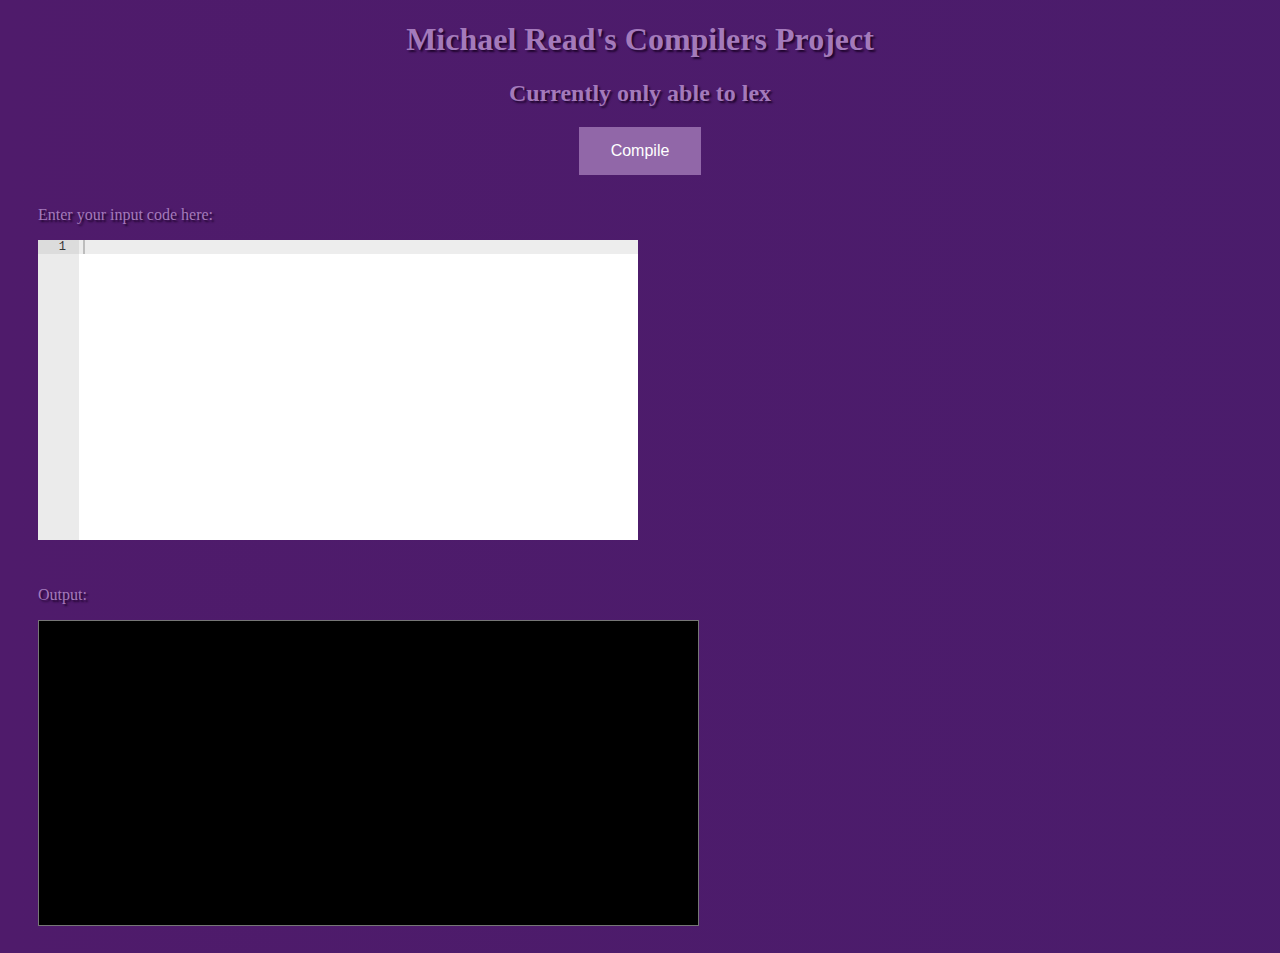
<file: Project1/index.html>
<!Doctype html>
<html>
<head>
	<title>Mike's Compiler</title>
	<meta charset="utf-8"/>
        <link rel="stylesheet" href="index.css">
</head>
<body>
  <script src="Project1.js" type="text/javascript"></script>
  <h1>Michael Read's Compilers Project</h1>
  <h2>Currently only able to lex</h2>
  <div class="buttonWrapper">
    <button onclick="beginCompile()">Compile</button>
  </div>
  <div class="inline">
    <p>Enter your input code here:</p>
    <div id="editor" style="height: 300px; width: 600px"></div>
  </div>
  <div class="inline">
    <p>Output:</p>
    <textarea readonly rows="20", cols="80" id="outputArea"></textarea>
  </div>
    
  <script>
    function beginCompile(){
      var output = "";
      output = output + "Begin Lexing...\n"
      var input = editor.getValue();
      var tokens = [];
      var errors = [];
      var warnings = [];
      lexInput(input, tokens, warnings, errors);
      if(errors.length == 0) {
        for(i = 0; i < tokens.length; i++){
          output = output + "LEXER: " + tokens[i].type + " [" + tokens[i].value + "] on line " + tokens[i].line + "\n";
        }
        for(i = 0; i < warnings.length; i++){
          output = output + "LEXER: " + warnings[i].type + " on line " + warnings[i].line + "\n";
        }
        if(warnings.length != 0){
          var token = {type:"END_OF_PROGRAM_TOKEN", value:"$", line:warnings[warnings.length-1].line};
          tokens.push(token);
          output = output + "LEXER: Added concluding END_OF_PROGRAM_TOKEN to line " + tokens[tokens.length-1].line + "\n";
        }
        output = output + "Lexing completed with ";               
      }
      else{
        for(i = 0; i < errors.length; i++){
          output = output + "LEXER: " + errors[i].type + " on line " + errors[i].line +  "\n";
        }
        output = output + "Lexing failed with ";               
      }
                       
      output = output + warnings.length + " warnings and " + errors.length + " errors\n";               
      document.getElementById("outputArea").value = output;
    }
   </script>

  <script src="ace-builds/src-noconflict/ace.js" type="text/javascript" charset="utf-8"></script>
  <script>
    var editor = ace.edit("editor");
    editor.setTheme("ace/theme/chrome");
  </script>
  
</body>
</html>
</file>
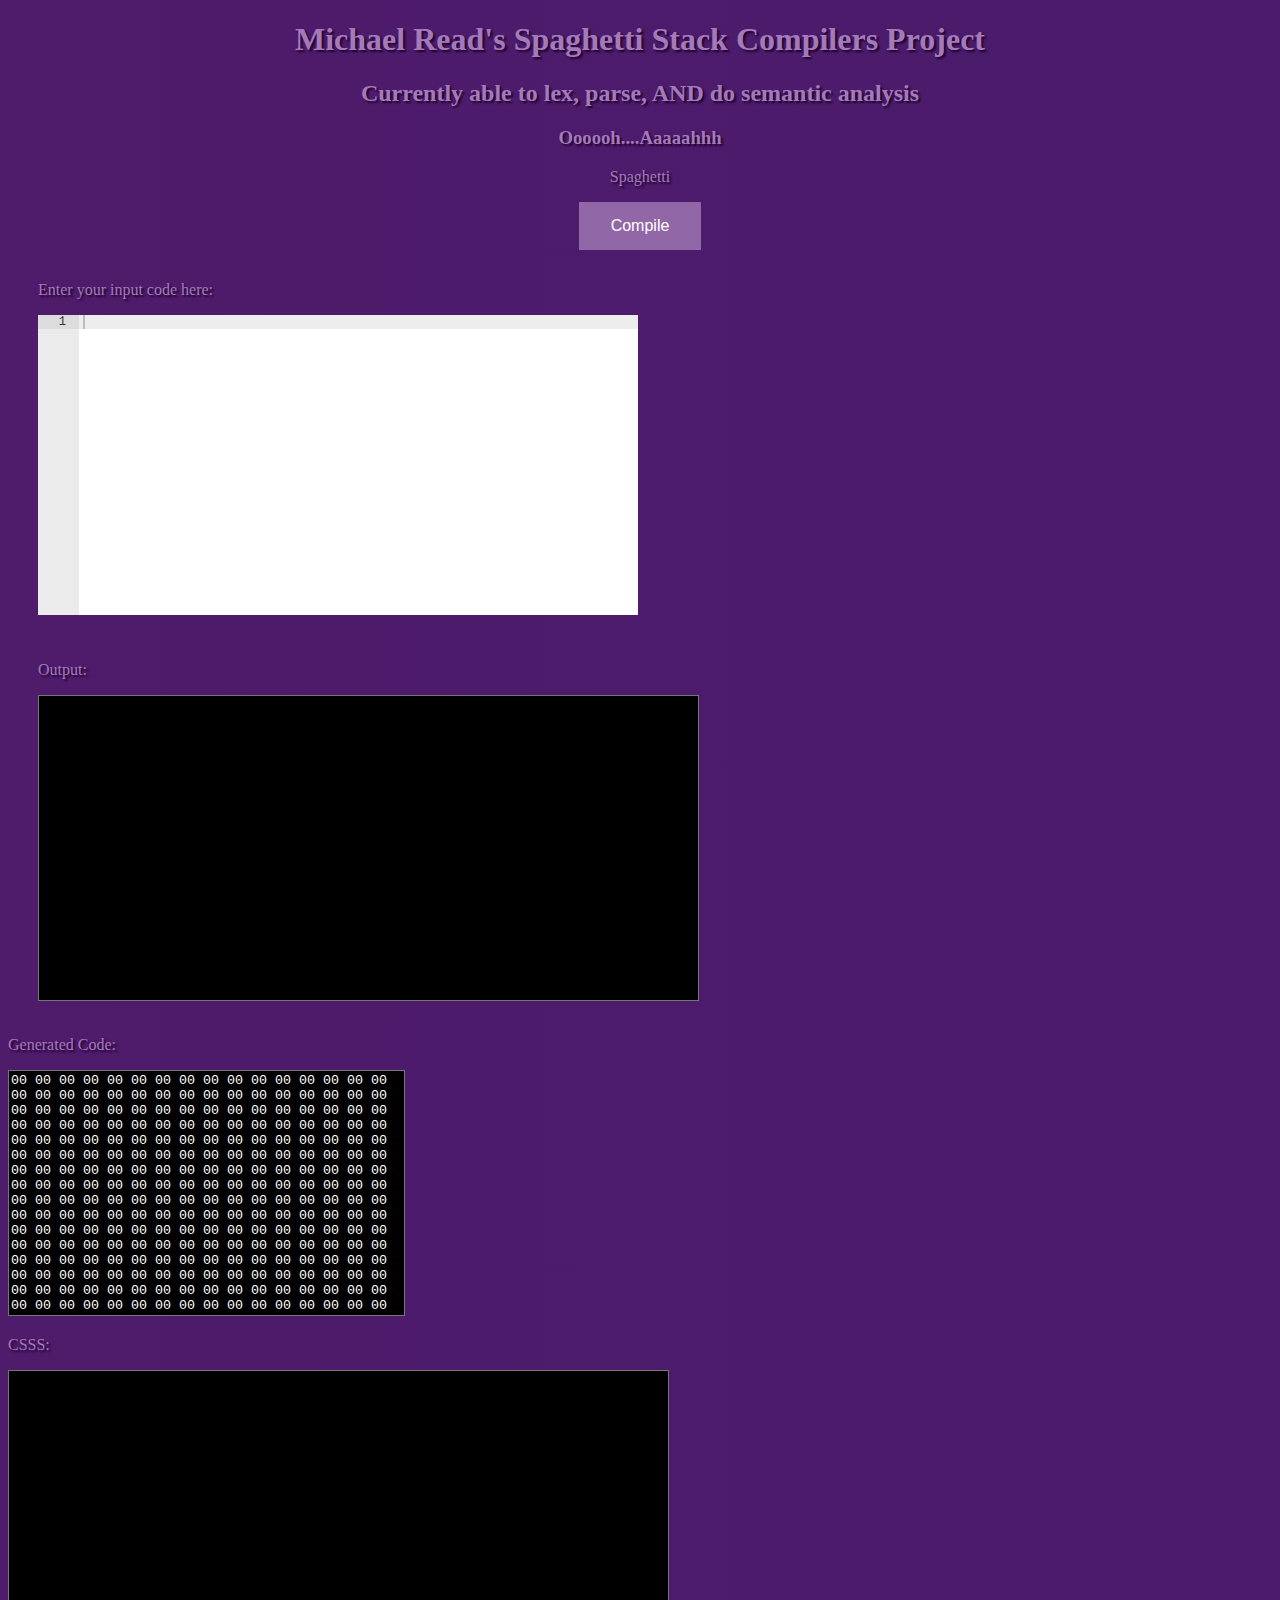
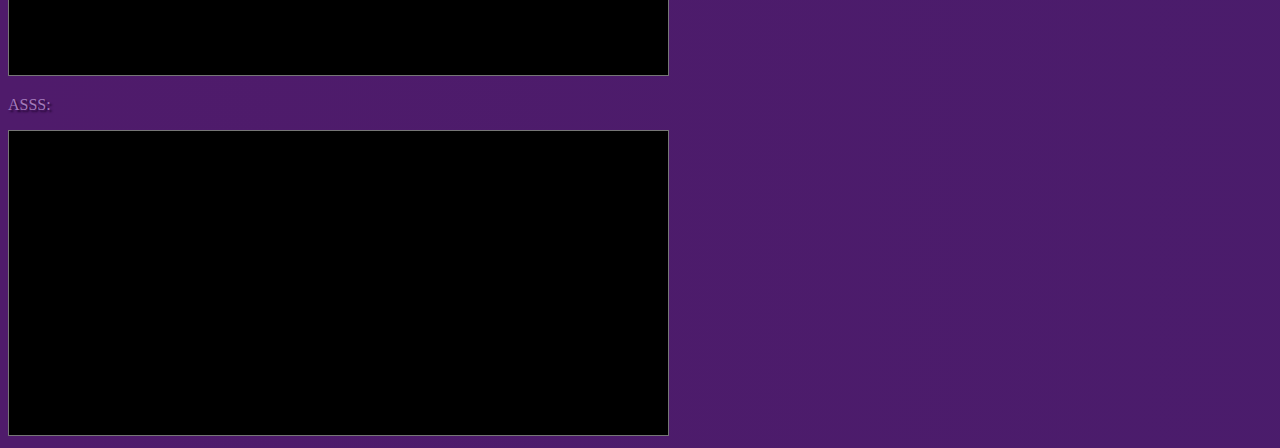
<file: Project4/index.html>
<!Doctype html>
<html>
<head>
	<title>Mike's Compiler</title>
	<meta charset="utf-8"/>
        <link rel="stylesheet" href="index.css">
</head>
<body>
  <script src="lex.js" type="text/javascript"></script>
  <script src="parse.js" type="text/javascript"></script>
	<script src="semanticAnalysis.js" type="text/javascript"></script>
	<script src="CodeGen.js" type="text/javascript"></script>
  <h1>Michael Read's Spaghetti Stack Compilers Project</h1>
  <h2>Currently able to lex, parse, AND do semantic analysis</h2>
  <h3>Oooooh....Aaaaahhh</h3>
	<p style="text-align: center;">Spaghetti<p>
  <div class="buttonWrapper">
    <button onclick="beginCompile()">Compile</button>
  </div>
  <div class="inline">
    <p>Enter your input code here:</p>
    <div id="editor" style="height: 300px; width: 600px"></div>
  </div>
  <div class="inline">
    <p>Output:</p>
    <textarea readonly rows="20", cols="80" id="outputArea"></textarea>
  </div>
	<div class="code">
		<p>Generated Code:</p>
		<textarea readonly rows="16", cols="47" id="codeArea">00 00 00 00 00 00 00 00 00 00 00 00 00 00 00 00
00 00 00 00 00 00 00 00 00 00 00 00 00 00 00 00
00 00 00 00 00 00 00 00 00 00 00 00 00 00 00 00
00 00 00 00 00 00 00 00 00 00 00 00 00 00 00 00
00 00 00 00 00 00 00 00 00 00 00 00 00 00 00 00
00 00 00 00 00 00 00 00 00 00 00 00 00 00 00 00
00 00 00 00 00 00 00 00 00 00 00 00 00 00 00 00
00 00 00 00 00 00 00 00 00 00 00 00 00 00 00 00
00 00 00 00 00 00 00 00 00 00 00 00 00 00 00 00
00 00 00 00 00 00 00 00 00 00 00 00 00 00 00 00
00 00 00 00 00 00 00 00 00 00 00 00 00 00 00 00
00 00 00 00 00 00 00 00 00 00 00 00 00 00 00 00
00 00 00 00 00 00 00 00 00 00 00 00 00 00 00 00
00 00 00 00 00 00 00 00 00 00 00 00 00 00 00 00
00 00 00 00 00 00 00 00 00 00 00 00 00 00 00 00
00 00 00 00 00 00 00 00 00 00 00 00 00 00 00 00</textarea>
	</div>
  <div class="tables">
  	<p>CSSS:</p>
  	<textarea readonly rows="20", cols="80" id="CSSS"></textarea>
		<p>ASSS:</p>
  	<textarea readonly rows="20", cols="80" id="ASSS"></textarea>
  </div>

  <script>
    function beginCompile(){
      var output = "";
      var input = editor.getValue();
      var tokens = [];
      var FirstNode = {parent:null, value:"PROGRAM", children:[]};
      var CSSS = "";
			var ASSS = "";
      var errors = [];
      var warnings = [];
			var symbols = [];
      var program;
      var counter = 1;
      var lineNumber = 1;
			var code = "00 00 00 00 00 00 00 00 00 00 00 00 00 00 00 00 00 00 00 00 00 00 00 00 00 00 00 00 00 00 00 00 00 00 00 00 00 00 00 00 00 00 00 00 00 00 00 00 00 00 00 00 00 00 00 00 00 00 00 00 00 00 00 00 00 00 00 00 00 00 00 00 00 00 00 00 00 00 00 00 00 00 00 00 00 00 00 00 00 00 00 00 00 00 00 00 00 00 00 00 00 00 00 00 00 00 00 00 00 00 00 00 00 00 00 00 00 00 00 00 00 00 00 00 00 00 00 00 00 00 00 00 00 00 00 00 00 00 00 00 00 00 00 00 00 00 00 00 00 00 00 00 00 00 00 00 00 00 00 00 00 00 00 00 00 00 00 00 00 00 00 00 00 00 00 00 00 00 00 00 00 00 00 00 00 00 00 00 00 00 00 00 00 00 00 00 00 00 00 00 00 00 00 00 00 00 00 00 00 00 00 00 00 00 00 00 00 00 00 00 00 00 00 00 00 00 00 00 00 00 00 00 00 00 00 00 00 00 00 00 00 00 00 00 00 00 00 00 00 00 00 00 00 00 00 00";
      while(input.length > 0){
        if(input.indexOf("$") == -1){
          program = input.substring(0);
          input = "";
        }
        else{
          program = input.substring(0, input.indexOf("$") + 1);
          input = input.substring(input.indexOf("$") + 1);
        }
        output = output + "Begin Lexing Program " + counter + "...\n";
        lineNumber = lexInput(program, tokens, warnings, errors, lineNumber);
        if(errors.length == 0) {
          for(i = 0; i < tokens.length; i++){
            output = output + "LEXER: " + tokens[i].type + " [" + tokens[i].value + "] on line " + tokens[i].line + "\n";
          }
          for(i = 0; i < warnings.length; i++){
            output = output + "LEXER: " + warnings[i].type + " on line " + warnings[i].line + "\n";
          }
          if(warnings.length != 0){
            var token = {type:"END_OF_PROGRAM_TOKEN", value:"$", line:warnings[warnings.length-1].line};
            tokens.push(token);
            output = output + "LEXER: Added concluding END_OF_PROGRAM_TOKEN to line " + tokens[tokens.length-1].line + "\n";
          }
          output = output + "Lexing completed with ";
        }
        else{
          for(i = 0; i < errors.length; i++){
            if(errors[i].value != null){
	      output = output + "LEXER: " + errors[i].type + " on line " + errors[i].line + " found \"" + errors[i].value + "\"\n";
	    }
	    else{
              output = output + "LEXER: " + errors[i].type + " on line " + errors[i].line +  "\n";
            }
          }
          output = output + "Lexing failed with ";
        }
        output = output + warnings.length + " warnings and " + errors.length + " errors\n";

        if(errors.length == 0){
          errors = [];
          output = output + "\nBegin Parsing Program " + counter + "...\n";
          output = output + parseProgram(tokens, FirstNode, symbols, warnings, errors);
          if(errors.length == 0){
            output = output + "PARSER: Successful Parse...\nPARSER: Now Constructing CSSS...\n";
            CSSS = CSSS + "~~~Program " + counter + "~~~\n"
            CSSS = CSSS + recurseThroughTree(FirstNode, 0) + "\n";
						output = output + "PARSER: Outputting Symbol Table...\n\n";
						output = output + "Type\tID\tLine\n";
						for(var i = 0; i < symbols.length; i++){
							output = output + symbols[i].type + "\t" + symbols[i].id + "\t" + symbols[i].line + "\n";
						}
						errors = [];
						warnings = [];
						FirstNode = {parent:null, value:"PROGRAM", children:[]};
						output = output + "\nBegin Semantic Analysis of Program " + counter + "...\n";
						symbols = [];
						output = output + checkSemantics(tokens, FirstNode, symbols, warnings, errors);
						if(errors.length == 0){
							output = output + "SA: Successful pass through Semantic Analysis...\nSA: Now Constructing ASSS...\n";
							ASSS = ASSS + "~~~Program " + counter + "~~~\n";
							ASSS = ASSS + recurseThroughTree(FirstNode, 0) + "\n";
							output = output + "SA: Printing out the new symbol table...\n";
							output = output + "Type\tID\tLine\tScope\n";
							for(var i = 0; i < symbols.length; i++){
								for(var j = 0; j < symbols[i].variables.length; j++){
									output = output + symbols[i].variables[j].type + "\t"
									+ symbols[i].variables[j].id + "\t" + symbols[i].variables[j].line
									+ "\t" + symbols[i].scopeNum + "\n";
								}
							}
							output = output + "\nBegin Code Generation of Program " + counter + "...\n";
							var codeArray = generateCode(tokens, warnings, errors);
							if(errors.length == 0){
								code = "";
								output = output + "Code Generation Completed with " + warnings.length + " warnings and " + errors.length + " errors\n";
								for(var i = 0; i < codeArray.length; i++){
									code = code + codeArray[i] + " ";
								}
							}
							else{
								output = output + "Code Generation failed with " + warnings.length + " warnings and " + errors.length + " errors\n";
								output = output + "\n No Code will be generated\n";
							}
						}
						else{
							output = output + "SA: Completed with " + errors.length + " errors and " + warnings.length + " warnings\n";
							output = output + "Due to errors, will not continue to the CodeGen phase\n";
						}
          }
					else{
						output = output + "Due to errors, will not continue to the Semantic Analysis phase\n";
					}
        }
        else{
          output = output + "Due to errors, will not continue to the Parse phase\n";
        }

        output = output + "\n\n";
        counter++;
        var tokens = [];
				var symbols = [];
        var errors = [];
        var warnings = [];
        var FirstNode = {parent:null, value:"PROGRAM", children:[]};
      }
      document.getElementById("outputArea").value = output;
			document.getElementById("codeArea").value = code;
      document.getElementById("CSSS").value = CSSS;
			document.getElementById("ASSS").value = ASSS;
    }
    function recurseThroughTree(Node, depth){
      var ret = "";
      for(var j = 0; j < depth; j++){
        console.log(depth);
        ret = ret + "-";
      }
      if(Node.children.length == 0){
        ret = ret + "[" + Node.value + "]\n";
      }
      else{
        ret = ret + "<" + Node.value + ">\n";
        for(var i = 0; i < Node.children.length; i++){
          ret = ret + recurseThroughTree(Node.children[i], depth+1);
        }
      }
      return ret;
    }
   </script>

  <script src="ace-builds/src-noconflict/ace.js" type="text/javascript" charset="utf-8"></script>
  <script>
    var editor = ace.edit("editor");
    editor.setTheme("ace/theme/chrome");
  </script>

</body>
</html>
</file>
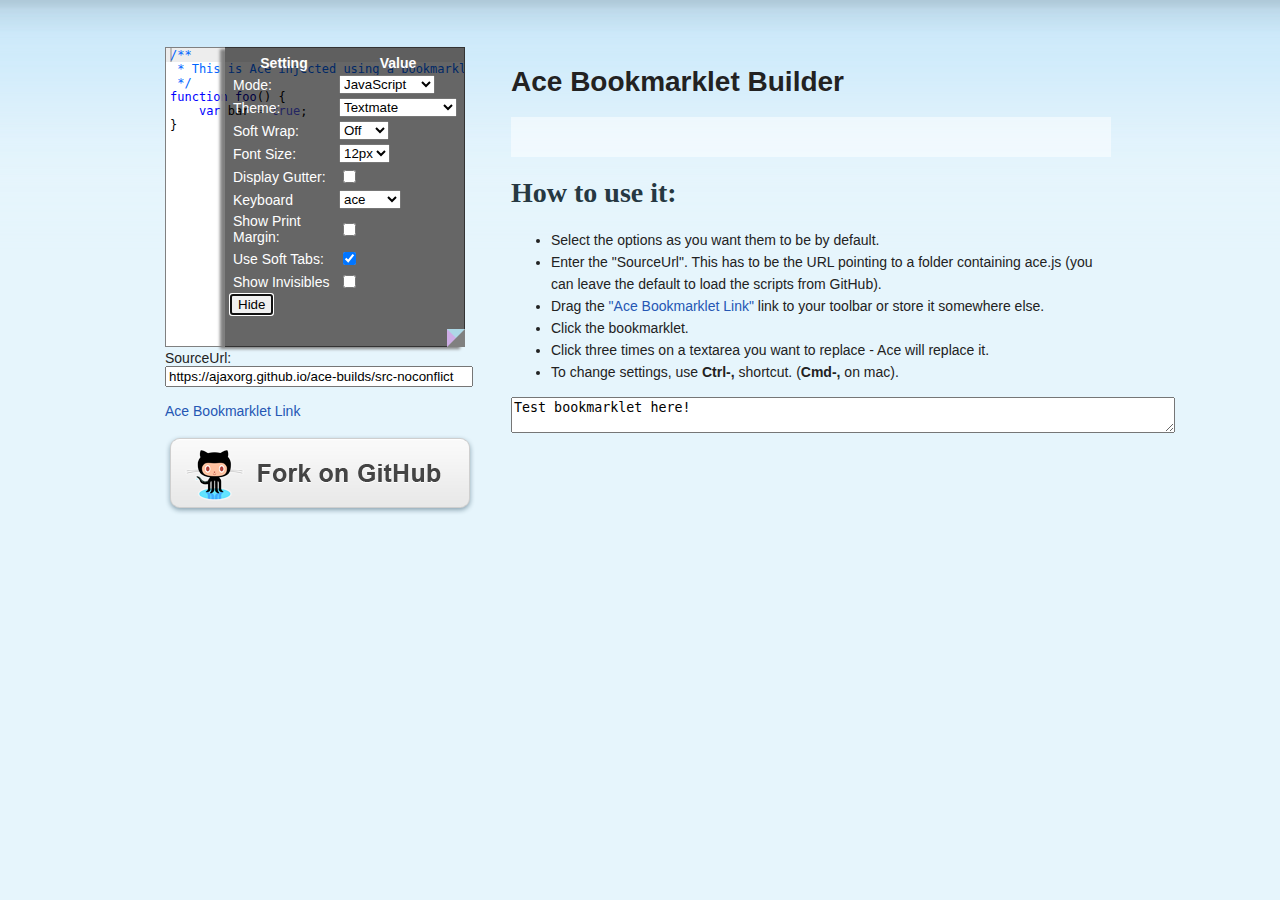
<file: Project1/ace-builds/demo/bookmarklet/index.html>
<!DOCTYPE html>
<html lang="en">
<head>
  <meta charset="UTF-8">
  <meta http-equiv="X-UA-Compatible" content="IE=edge,chrome=1">
  <link href="style.css" rel="stylesheet" type="text/css">
  <title>Ace Bookmarklet Builder</title>
</head>
<body>

<div id="wrapper">

<div class="content" style="width: 950px">
    <div class="column1" style="margin-top: 47px">
        <textarea id="textarea" style="width:300px; height:300px">
/**
 * This is Ace injected using a bookmarklet.
 */
function foo() {
    var bar = true;
}</textarea><br>
        SourceUrl: <br>
        <input id="srcURL" style="width:300px" value="https://ajaxorg.github.io/ace-builds/src-noconflict"></input><br>
        <br>
        <a href="#" onmouseover="buildBookmarklet()" onmousedown="buildBookmarklet()" class="bookmarkletLink">Ace Bookmarklet Link</a>
        <br>
        <br>
        <a href="https://github.com/ajaxorg/ace/">
            <div class="fork_on_github"></div>
        </a>
    </div>
    <div class="column2">
        <h1>Ace Bookmarklet Builder</h1>

        <p id="first">
        </p>

        <h2>How to use it:</h2>
        <ul>
            <li>Select the options as you want them to be by default.</li>
            <li>Enter the "SourceUrl". This has to be the URL pointing to a folder containing ace.js (you can leave the default to load the scripts from GitHub).</li>
            <li>Drag the <a href="#" onmouseover="buildBookmarklet()" onmousedown="buildBookmarklet()" class="bookmarkletLink">"Ace Bookmarklet Link"</a> link to your toolbar or store it somewhere else.</li>
            <li>Click the bookmarklet.</li>
            <li>Click three times on a textarea you want to replace - Ace will replace it.</li>
            <li>To change settings, use <strong>Ctrl-,</strong> shortcut. (<strong>Cmd-,</strong> on mac).</li>
        </ul>
        <textarea cols="80">Test bookmarklet here!</textarea>
    </div>
</div>
</div>

<script>

function inject(options, callback) {
    var load = function(path, callback) {
        var head = document.getElementsByTagName('head')[0];
        var s = document.createElement('script');

        s.src = options.baseUrl + "/" + path;
        head.appendChild(s);

        s.onload = s.onreadystatechange = function(_, isAbort) {
            if (isAbort || !s.readyState || s.readyState == "loaded" || s.readyState == "complete") {
                s = s.onload = s.onreadystatechange = null;
                if (!isAbort)
                    callback();
            }
        };
    };
    var pending = [];
    var transform = function(el) { pending.push(el) };
    load("ace.js", function() {
        ace.config.loadModule("ace/ext/textarea", function(m) {
            transform = function(el) { 
                if (!el.ace)
                    el.ace = m.transformTextarea(el, options.ace);
            };
            pending = pending.forEach(transform);
            callback && setTimeout(callback);
        });
    });
    if (options.target)
        return transform(options.target);
    window.addEventListener("click", function(e) {
        if (e.detail == 3 && e.target.localName == "textarea")
            transform(e.target);
    });
}

// Call the inject function to load the ace files.
var textAce;
inject({
    baseUrl: "../../src-noconflict",
    target: document.querySelector("textarea")
}, function () {
    // Transform the textarea on the page into an ace editor.
    textAce = document.querySelector("textarea").ace;
    textAce.setDisplaySettings(true);
    buildBookmarklet();
});


function buildBookmarklet() {
    var injectSrc = inject.toString().split("\n").join("");
    injectSrc = injectSrc.replace(/\s+/g, " ");
    Function("", injectSrc); // check if injectSrc is still valid js
    
    var options = textAce.getOptions();
    options.baseUrl = document.getElementById("srcURL").value;

    var els = document.querySelectorAll(".bookmarkletLink");
    for (var i = 0; i < els.length; i++)
        els[i].href = "javascript:(" + injectSrc + ")(" + JSON.stringify(options) + ")";
}


</script>

</body>
</html>
</file>
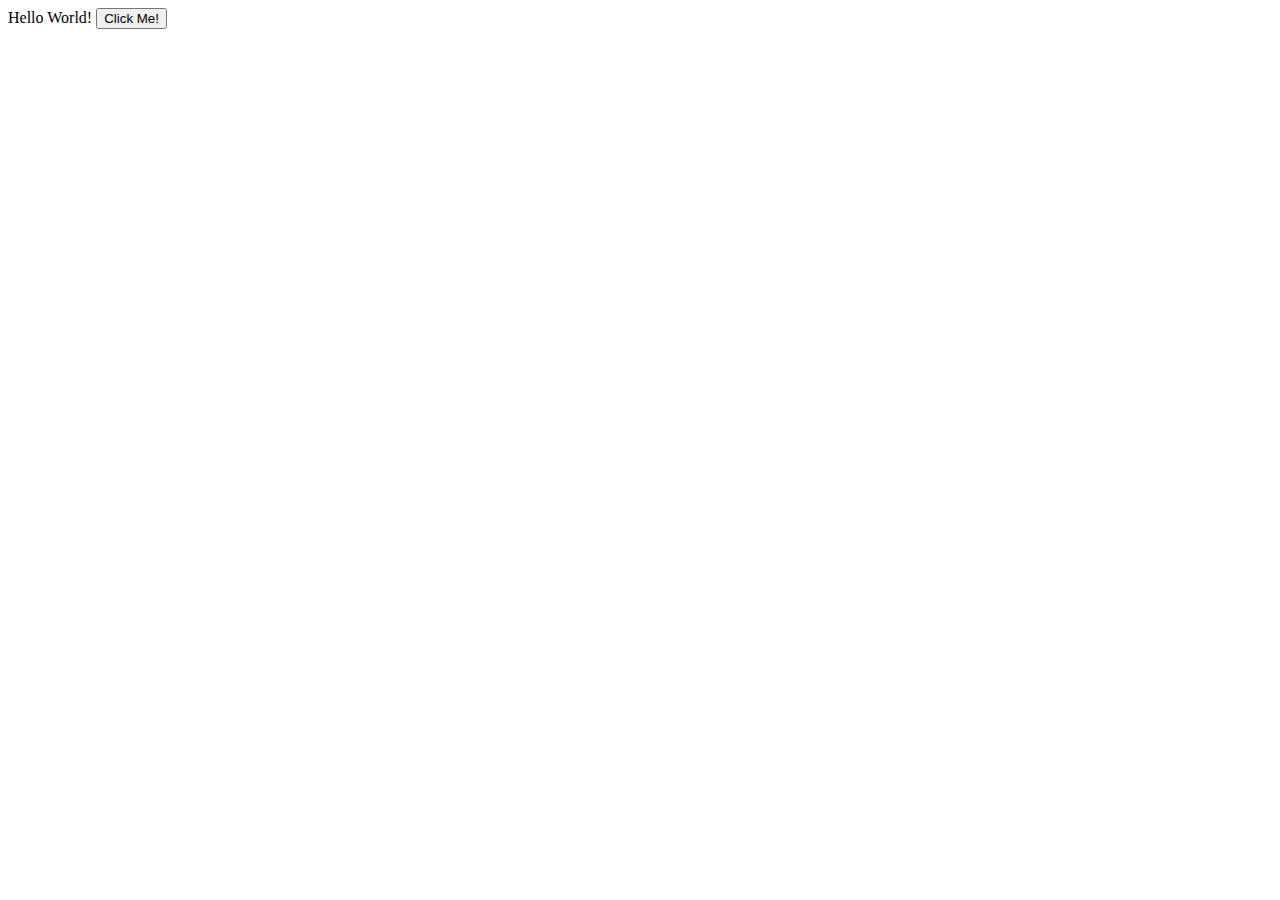
<file: Lab 0/Lab0.html>
<!Doctype html>
<html>
<head>
	<title>Lab 0</title>
	<meta charset="utf-8"/>
</head>
<body>
	<script src="Lab0.js" type="text/javascript"></script>
    <button type="button" onclick="clickButton()">Click Me!</button>
</body>
</html>
</file>
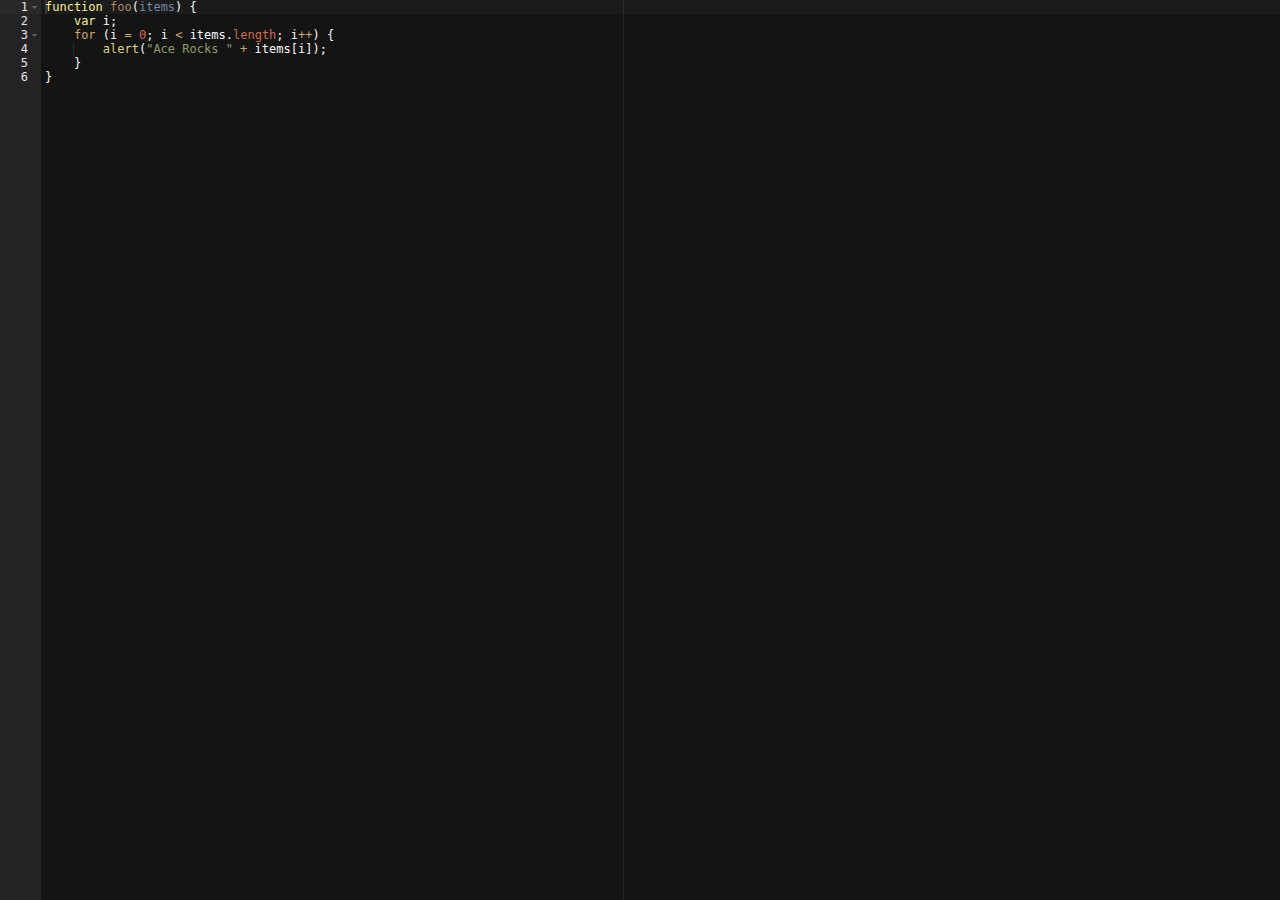
<file: Project1/ace-builds/editor.html>
<!DOCTYPE html>
<html lang="en">
<head>
  <meta charset="UTF-8">
  <meta http-equiv="X-UA-Compatible" content="IE=edge,chrome=1">
  <title>Editor</title>
  <style type="text/css" media="screen">
    body {
        overflow: hidden;
    }

    #editor {
        margin: 0;
        position: absolute;
        top: 0;
        bottom: 0;
        left: 0;
        right: 0;
    }
  </style>
</head>
<body>

<pre id="editor">function foo(items) {
    var i;
    for (i = 0; i &lt; items.length; i++) {
        alert("Ace Rocks " + items[i]);
    }
}</pre>

<script src="src-noconflict/ace.js" type="text/javascript" charset="utf-8"></script>
<script>
    var editor = ace.edit("editor");
    editor.setTheme("ace/theme/twilight");
    editor.session.setMode("ace/mode/javascript");
</script>

</body>
</html>
</file>
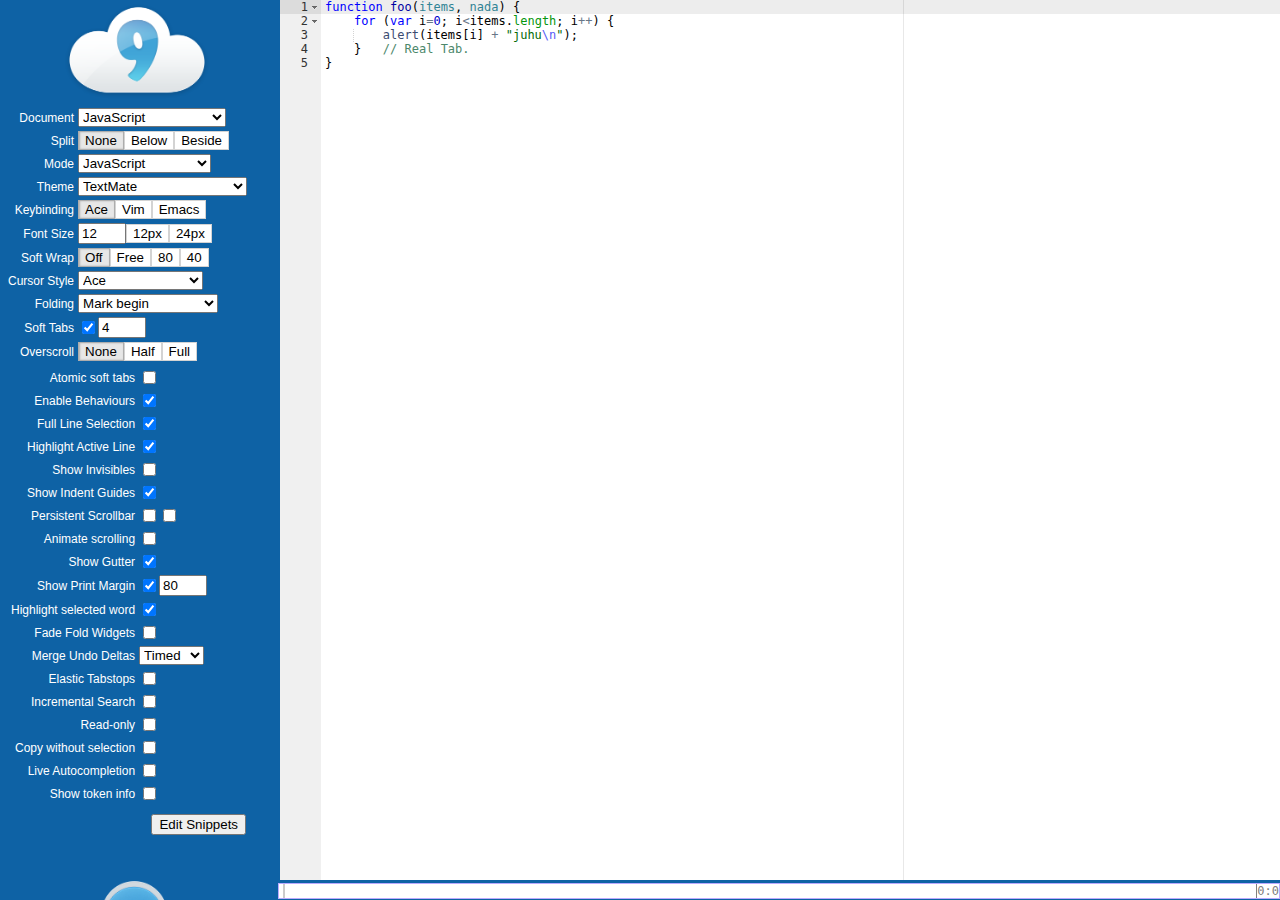
<file: Project1/ace-builds/kitchen-sink.html>
<!DOCTYPE html>

<html lang="en">
<head>
    <meta http-equiv="Content-Type" content="text/html; charset=utf-8">
    <title>Ace Kitchen Sink</title>
    <meta name="author" content="Fabian Jakobs">
    <!--
    Ace
      version 1.3.0
      commit  
    -->

    <link rel="stylesheet" href="demo/kitchen-sink/styles.css" type="text/css" media="screen" charset="utf-8">
    
    <script async="true" src="https://use.edgefonts.net/source-code-pro.js"></script>
    

    <link href="./doc/site/images/favicon.ico" rel="icon" type="image/x-icon">
</head>
<body>
<div  style="position:absolute;height:100%;width:260px">
  <a href="https://c9.io" title="Cloud9 IDE | Your code anywhere, anytime">
    <img id="c9-logo" src="demo/kitchen-sink/logo.png" style="width: 172px;margin: -9px 30px -12px 51px;">
  </a>
  <div style="position: absolute; overflow: hidden; top:100px; bottom:0">
  <div id="optionsPanel" style="width: 120%; height:100%; overflow-y: scroll">

  
  <a href="https://ace.c9.io">
    <img id="ace-logo" src="demo/kitchen-sink/ace-logo.png" style="width: 134px;margin: 46px 0px 4px 66px;">
  </a>

  </div>
  </div>
</div>
  <div id="editor-container"></div>




  <script src="src/ace.js" data-ace-base="src" type="text/javascript" charset="utf-8"></script>
  <script src="src/keybinding-vim.js"></script>
  <script src="src/keybinding-emacs.js"></script>
  <script src="demo/kitchen-sink/demo.js"></script>
  <script type="text/javascript" charset="utf-8">
    require("kitchen-sink/demo");
  </script>
    

</body>
</html>
</file>
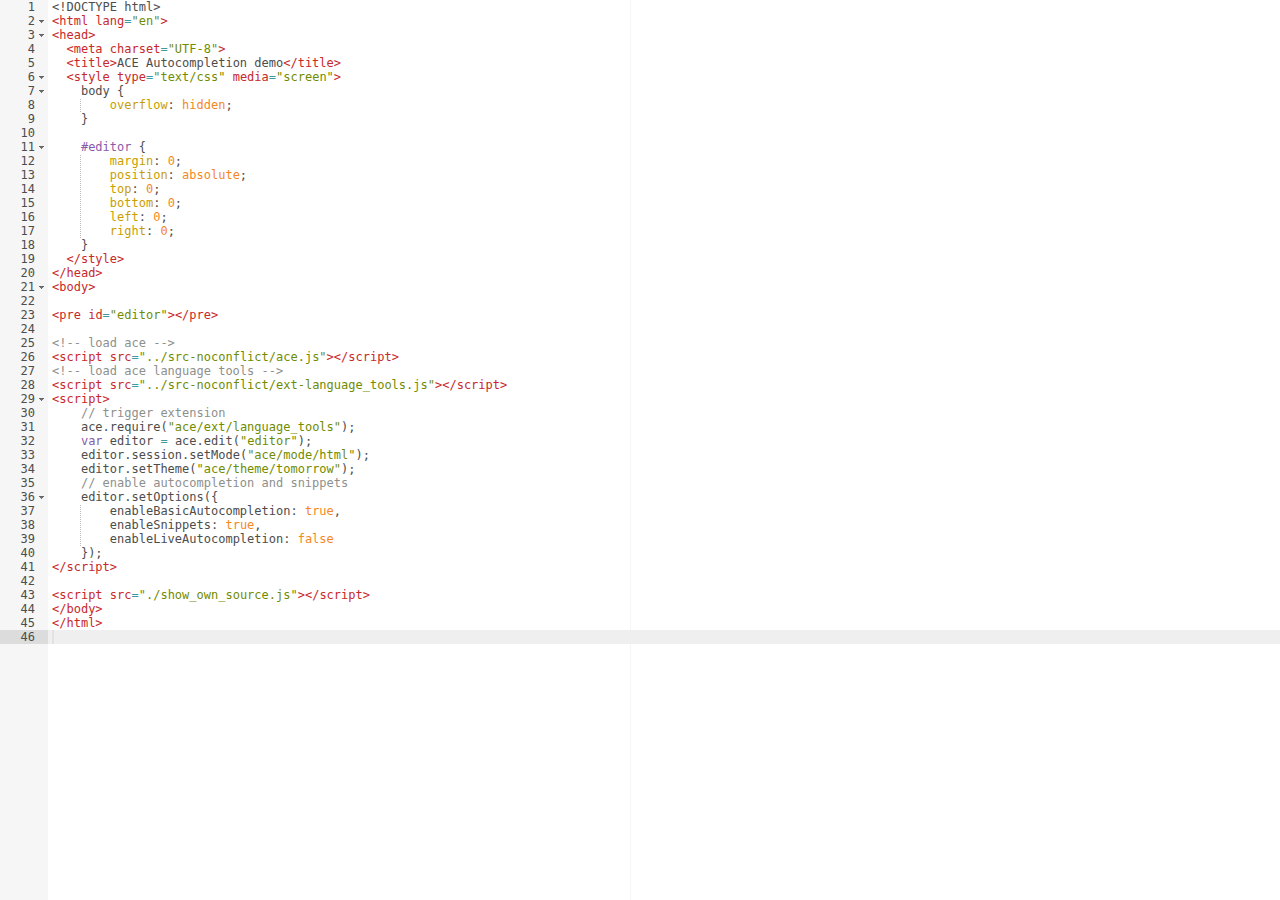
<file: Project1/ace-builds/demo/autocompletion.html>
<!DOCTYPE html>
<html lang="en">
<head>
  <meta charset="UTF-8">
  <title>ACE Autocompletion demo</title>
  <style type="text/css" media="screen">
    body {
        overflow: hidden;
    }
    
    #editor { 
        margin: 0;
        position: absolute;
        top: 0;
        bottom: 0;
        left: 0;
        right: 0;
    }
  </style>
</head>
<body>

<pre id="editor"></pre>

<!-- load ace -->
<script src="../src-noconflict/ace.js"></script>
<!-- load ace language tools -->
<script src="../src-noconflict/ext-language_tools.js"></script>
<script>
    // trigger extension
    ace.require("ace/ext/language_tools");
    var editor = ace.edit("editor");
    editor.session.setMode("ace/mode/html");
    editor.setTheme("ace/theme/tomorrow");
    // enable autocompletion and snippets
    editor.setOptions({
        enableBasicAutocompletion: true,
        enableSnippets: true,
        enableLiveAutocompletion: false
    });
</script>

<script src="./show_own_source.js"></script>
</body>
</html>
</file>
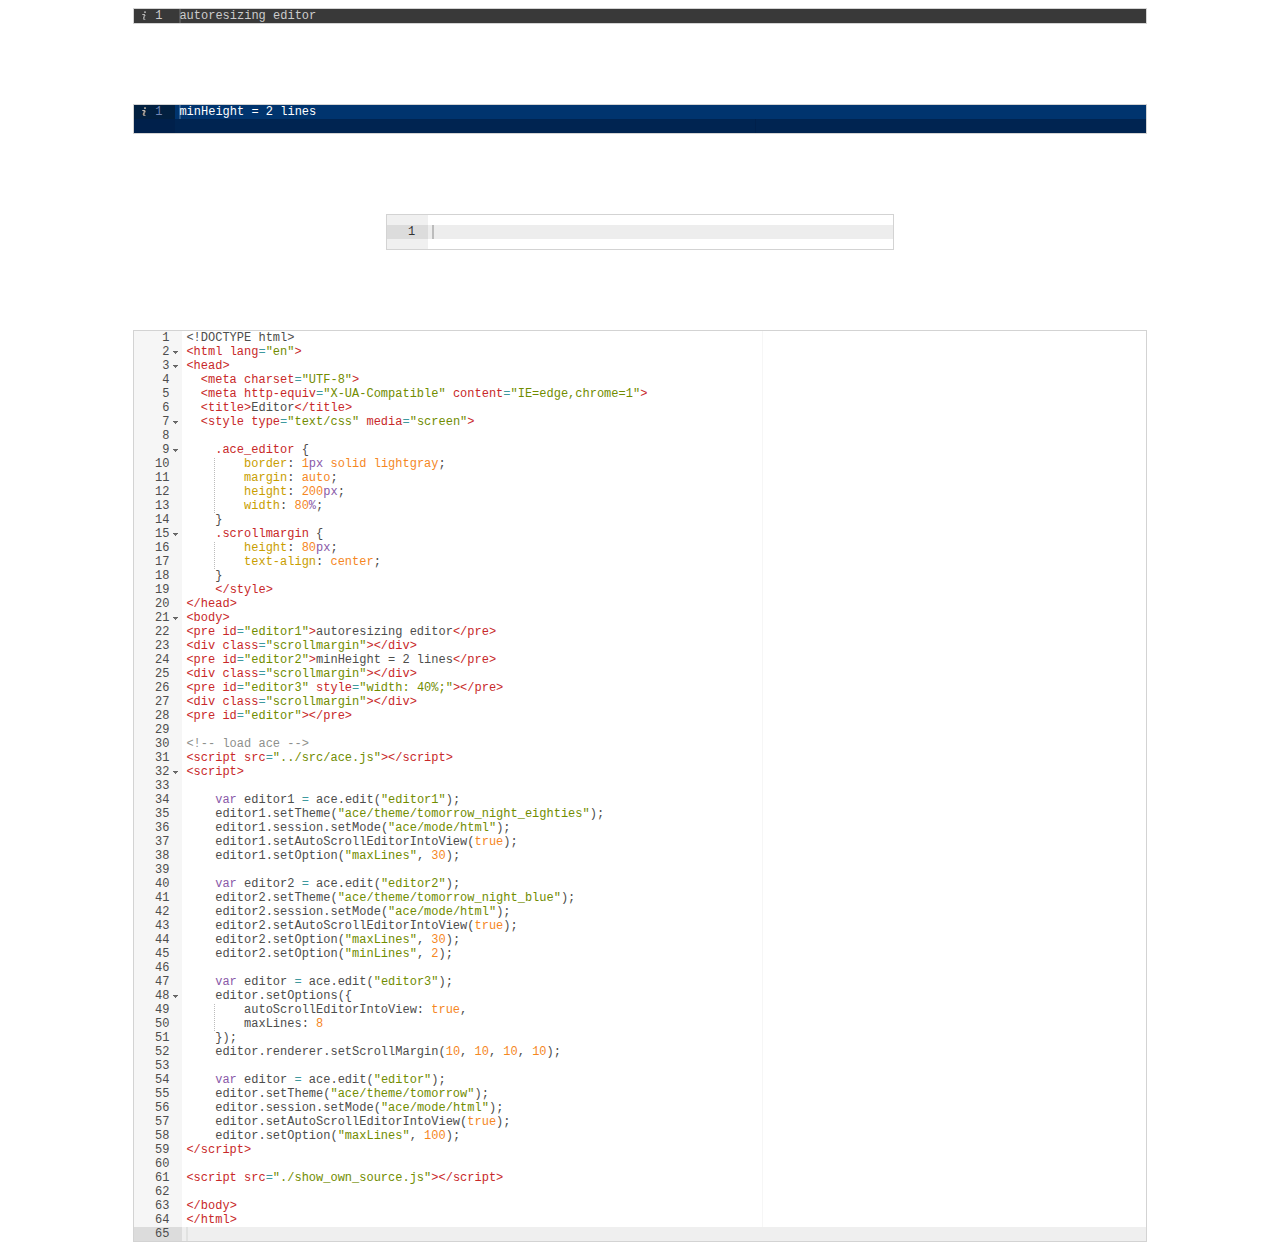
<file: Project1/ace-builds/demo/autoresize.html>
<!DOCTYPE html>
<html lang="en">
<head>
  <meta charset="UTF-8">
  <meta http-equiv="X-UA-Compatible" content="IE=edge,chrome=1">
  <title>Editor</title>
  <style type="text/css" media="screen">

	.ace_editor {
		border: 1px solid lightgray;
		margin: auto;
		height: 200px;
		width: 80%;
	}
	.scrollmargin {
		height: 80px;
        text-align: center;
	}
    </style>
</head>
<body>
<pre id="editor1">autoresizing editor</pre>
<div class="scrollmargin"></div>
<pre id="editor2">minHeight = 2 lines</pre>
<div class="scrollmargin"></div>
<pre id="editor3" style="width: 40%;"></pre>
<div class="scrollmargin"></div>
<pre id="editor"></pre>

<!-- load ace -->
<script src="../src/ace.js"></script>
<script>

    var editor1 = ace.edit("editor1");
    editor1.setTheme("ace/theme/tomorrow_night_eighties");
    editor1.session.setMode("ace/mode/html");
    editor1.setAutoScrollEditorIntoView(true);
    editor1.setOption("maxLines", 30);

    var editor2 = ace.edit("editor2");
    editor2.setTheme("ace/theme/tomorrow_night_blue");
    editor2.session.setMode("ace/mode/html");
    editor2.setAutoScrollEditorIntoView(true);
    editor2.setOption("maxLines", 30);
    editor2.setOption("minLines", 2);

    var editor = ace.edit("editor3");
    editor.setOptions({
        autoScrollEditorIntoView: true,
        maxLines: 8
    });
    editor.renderer.setScrollMargin(10, 10, 10, 10);
    
    var editor = ace.edit("editor");
    editor.setTheme("ace/theme/tomorrow");
    editor.session.setMode("ace/mode/html");
    editor.setAutoScrollEditorIntoView(true);
    editor.setOption("maxLines", 100);
</script>

<script src="./show_own_source.js"></script>

</body>
</html>
</file>
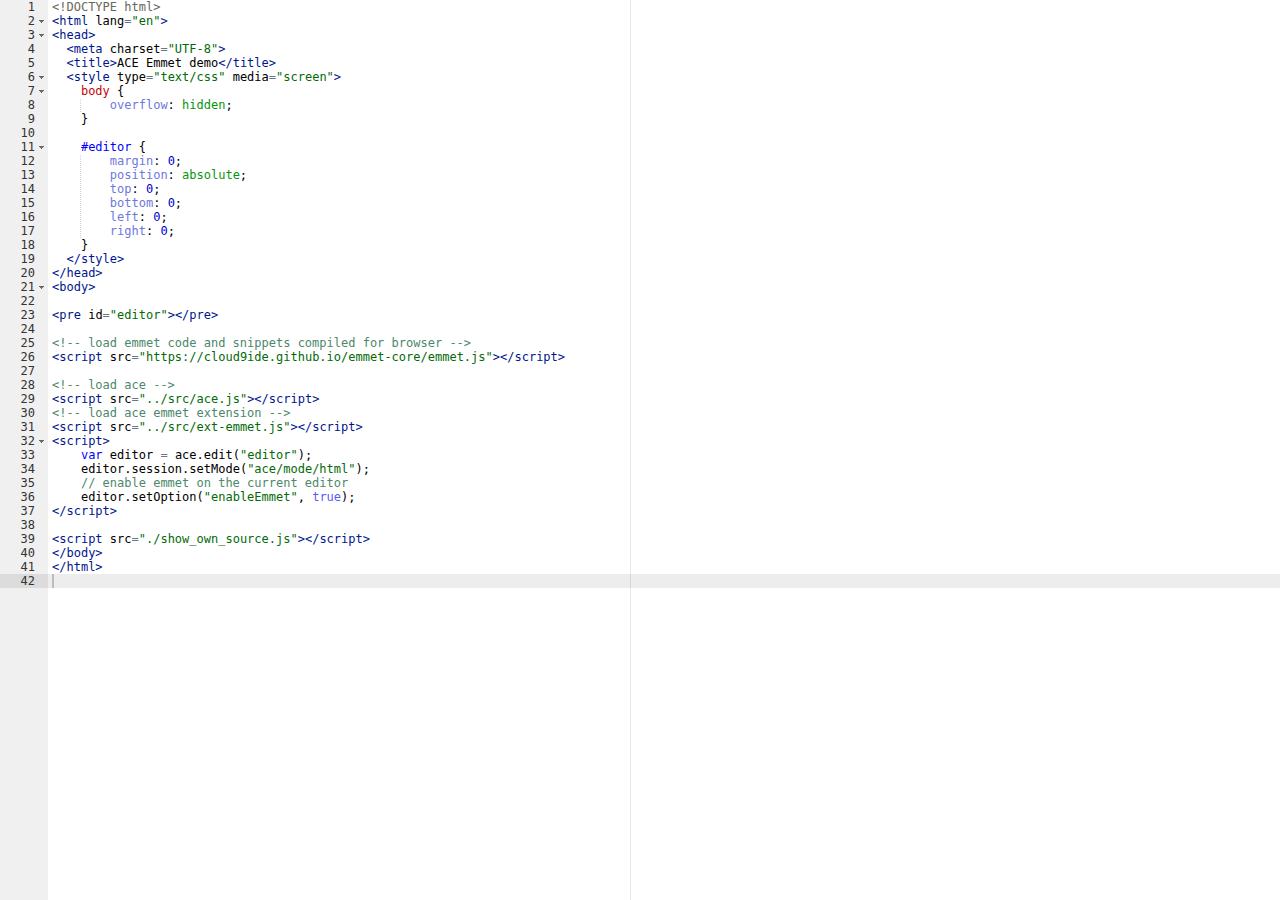
<file: Project1/ace-builds/demo/emmet.html>
<!DOCTYPE html>
<html lang="en">
<head>
  <meta charset="UTF-8">
  <title>ACE Emmet demo</title>
  <style type="text/css" media="screen">
    body {
        overflow: hidden;
    }
    
    #editor { 
        margin: 0;
        position: absolute;
        top: 0;
        bottom: 0;
        left: 0;
        right: 0;
    }
  </style>
</head>
<body>

<pre id="editor"></pre>

<!-- load emmet code and snippets compiled for browser -->
<script src="https://cloud9ide.github.io/emmet-core/emmet.js"></script>

<!-- load ace -->
<script src="../src/ace.js"></script>
<!-- load ace emmet extension -->
<script src="../src/ext-emmet.js"></script>
<script>
    var editor = ace.edit("editor");
    editor.session.setMode("ace/mode/html");
    // enable emmet on the current editor
    editor.setOption("enableEmmet", true);
</script>

<script src="./show_own_source.js"></script>
</body>
</html>
</file>
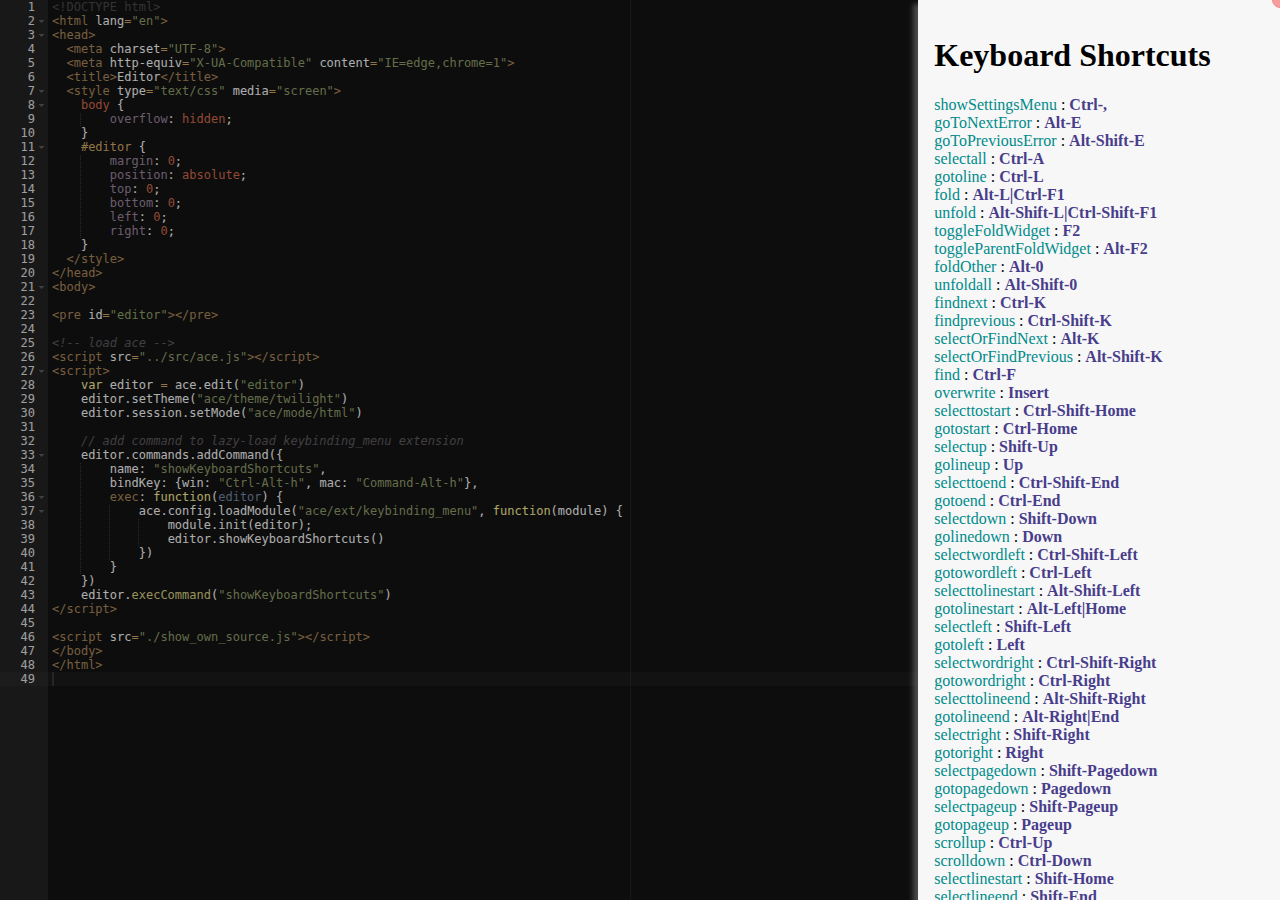
<file: Project1/ace-builds/demo/keyboard_shortcuts.html>
<!DOCTYPE html>
<html lang="en">
<head>
  <meta charset="UTF-8">
  <meta http-equiv="X-UA-Compatible" content="IE=edge,chrome=1">
  <title>Editor</title>
  <style type="text/css" media="screen">
    body {
        overflow: hidden;
    }    
    #editor { 
        margin: 0;
        position: absolute;
        top: 0;
        bottom: 0;
        left: 0;
        right: 0;
    }
  </style>
</head>
<body>

<pre id="editor"></pre>
    
<!-- load ace -->
<script src="../src/ace.js"></script>
<script>
    var editor = ace.edit("editor")
    editor.setTheme("ace/theme/twilight")
    editor.session.setMode("ace/mode/html")
    
    // add command to lazy-load keybinding_menu extension
    editor.commands.addCommand({
        name: "showKeyboardShortcuts",
        bindKey: {win: "Ctrl-Alt-h", mac: "Command-Alt-h"},
        exec: function(editor) {
            ace.config.loadModule("ace/ext/keybinding_menu", function(module) {
                module.init(editor);
                editor.showKeyboardShortcuts()
            })
        }
    })
    editor.execCommand("showKeyboardShortcuts")
</script>

<script src="./show_own_source.js"></script>
</body>
</html>
</file>
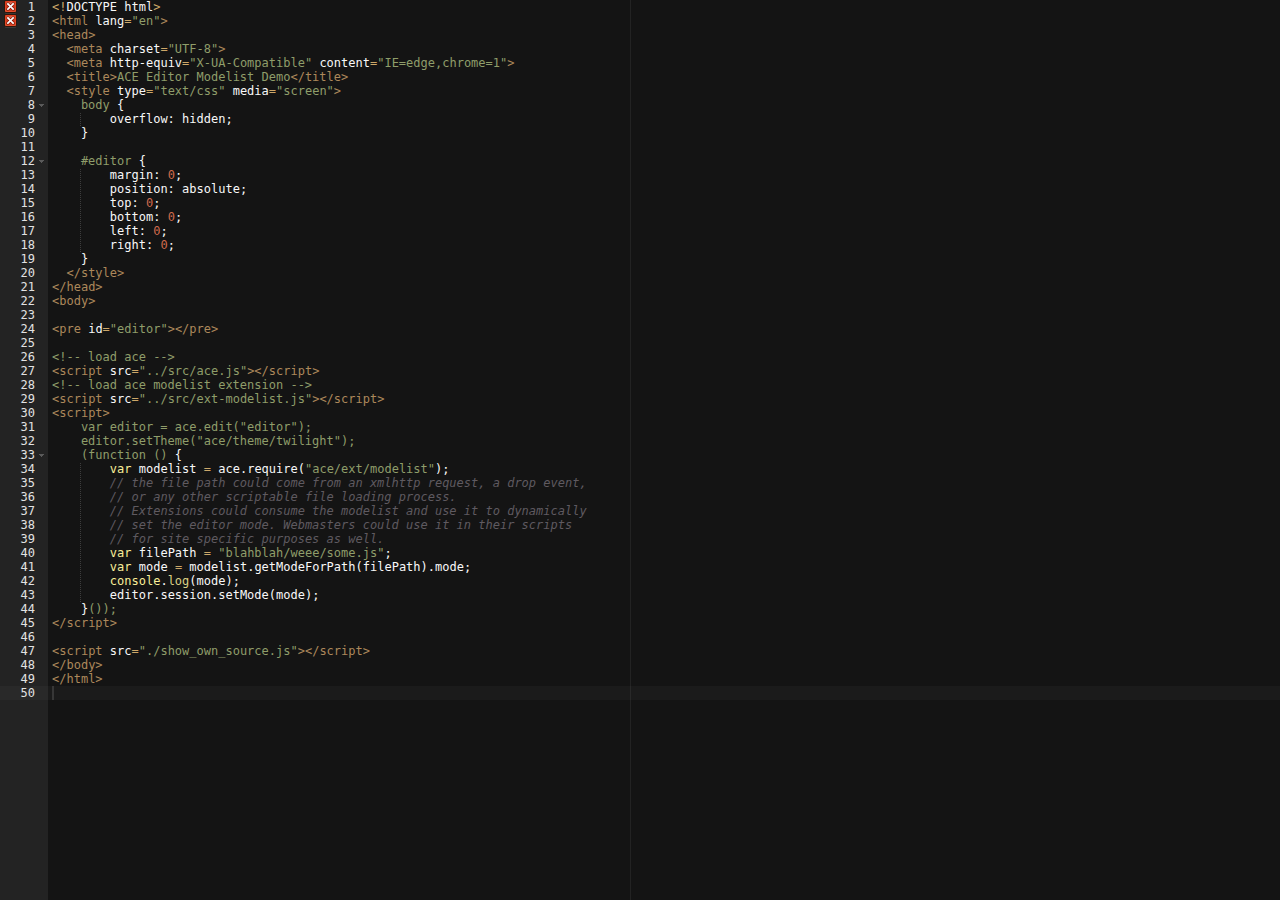
<file: Project1/ace-builds/demo/modelist.html>
<!DOCTYPE html>
<html lang="en">
<head>
  <meta charset="UTF-8">
  <meta http-equiv="X-UA-Compatible" content="IE=edge,chrome=1">
  <title>ACE Editor Modelist Demo</title>
  <style type="text/css" media="screen">
    body {
        overflow: hidden;
    }
    
    #editor { 
        margin: 0;
        position: absolute;
        top: 0;
        bottom: 0;
        left: 0;
        right: 0;
    }
  </style>
</head>
<body>

<pre id="editor"></pre>
    
<!-- load ace -->
<script src="../src/ace.js"></script>
<!-- load ace modelist extension -->
<script src="../src/ext-modelist.js"></script>
<script>
    var editor = ace.edit("editor");
    editor.setTheme("ace/theme/twilight");
    (function () {
        var modelist = ace.require("ace/ext/modelist");
        // the file path could come from an xmlhttp request, a drop event,
        // or any other scriptable file loading process.
        // Extensions could consume the modelist and use it to dynamically
        // set the editor mode. Webmasters could use it in their scripts
        // for site specific purposes as well.
        var filePath = "blahblah/weee/some.js";
        var mode = modelist.getModeForPath(filePath).mode;
        console.log(mode);
        editor.session.setMode(mode);
    }());
</script>

<script src="./show_own_source.js"></script>
</body>
</html>
</file>
<file: Project1/index.css>
body {
    background: linear-gradient(270deg, #34216E, #4F1B6B);
    background-size: 600% 600%;
    animation: BackgroundGradient 30s ease infinite;
}

@keyframes BackgroundGradient {
    0%{background-position:0% 50%}
    50%{background-position:100% 50%}
    100%{background-position:0% 50%}
}

textarea{
    resize: none;
    background-color: black;
    color: white;
}

button {
    background-color: #9167A8;
    border: none;
    color: white;
    padding: 15px 32px;
    text-align: center;
    text-decoration: none;
    font-size: 16px;
    transition-duration: 0.4s;
    -webkit-transition-duration: 0.4s;
}
button:hover {
    background-color:#73458D;
}

h1, h2, p {
    color: #A47ABB;
    text-shadow: 2px 2px 2px #1F042D;
}

h1, h2 {
    text-align: center;
}

.inline {
    display:inline-block;
    padding: 15px 30px;
}

p {
    text-align: left;
}

.buttonWrapper {
    text-align: center;
}
</file>
<file: Project4/index.css>
body {
    background: linear-gradient(270deg, #34216E, #4F1B6B);
    background-size: 600% 600%;
    animation: BackgroundGradient 30s ease infinite;
}

@keyframes BackgroundGradient {
    0%{background-position:0% 50%}
    50%{background-position:100% 50%}
    100%{background-position:0% 50%}
}

textarea{
    resize: none;
    background-color: black;
    color: white;
}

button {
    background-color: #9167A8;
    border: none;
    color: white;
    padding: 15px 32px;
    text-align: center;
    text-decoration: none;
    font-size: 16px;
    transition-duration: 0.4s;
    -webkit-transition-duration: 0.4s;
}
button:hover {
    background-color:#73458D;
}

h1, h2, h3, p {
    color: #A47ABB;
    text-shadow: 2px 2px 2px #1F042D;
}

h1, h2, h3 {
    text-align: center;
}

.inline {
    display:inline-block;
    padding: 15px 30px;
}

p {
    text-align: left;
}

.buttonWrapper {
    text-align: center;
}
</file>
<file: Project1/ace-builds/demo/bookmarklet/style.css>
body {
    margin:0;
    padding:0;
    background-color:#e6f5fc;
    
}

H2, H3, H4 {
    font-family:Trebuchet MS;
    font-weight:bold;
    margin:0;
    padding:0;
}

H2 {
    font-size:28px;
    color:#263842;
    padding-bottom:6px;
}

H3 {
    font-family:Trebuchet MS;
    font-weight:bold;
    font-size:22px;
    color:#253741;
    margin-top:43px;
    margin-bottom:8px;
}

H4 {
    font-family:Trebuchet MS;
    font-weight:bold;
    font-size:21px;
    color:#222222;
    margin-bottom:4px;
}

P {
    padding:13px 0;
    margin:0;
    line-height:22px;
}

UL{
    line-height : 22px;
}

PRE{
    background : #333;
    color : white;
    padding : 10px;
}

#header {
    height : 227px;
    position:relative;
    overflow:hidden;
    background: url(images/background.png) repeat-x 0 0;
    border-bottom:1px solid #c9e8fa;   
}

#header .content .signature {
    font-family:Trebuchet MS;
    font-size:11px;
    color:#ebe4d6;
    position:absolute;
    bottom:5px;
    right:42px;
    letter-spacing : 1px;
}

.content {
    width:970px;
    position:relative;
    margin:0 auto;
}

#header .content {
    height:184px;
    margin-top:22px;
}

#header .content .logo {
    width  : 282px;
    height : 184px;
    background:url(images/logo.png) no-repeat 0 0;
    position:absolute;
    top:0;
    left:0;
}

#header .content .title {
    width  : 605px;
    height : 58px;
    background:url(images/ace.png) no-repeat 0 0;
    position:absolute;
    top:98px;
    left:329px;
}

#wrapper {
    background:url(images/body_background.png) repeat-x 0 0;
    min-height:250px;
}

#wrapper .content {
    font-family:Arial;
    font-size:14px;
    color:#222222;
    width:1000px;
}

#wrapper .content .column1 {
    position:relative;
    float:left;
    width:315px;
    margin-right:31px;
}

#wrapper .content .column2 {
    position:relative;
    float:left;
    width:600px;
    padding-top:47px;
}

.fork_on_github {
    width:310px;
    height:80px;
    background:url(images/fork_on_github.png) no-repeat 0 0;
    position:relative;
    overflow:hidden;
    cursor:pointer;
}

.fork_on_github:hover {
    background-position:0 -80px;
}

.divider {
    height:3px;
    background-color:#bedaea;
    margin-bottom:3px;
}

.menu {
    padding:23px 0 0 24px;
}

UL.content-list {
    padding:15px;
    margin:0;
}

UL.menu-list {
    padding:0;
    margin:0 0 20px 0;
    list-style-type:none;
    line-height : 16px;
}

UL.menu-list LI {
    color:#2557b4;
    font-family:Trebuchet MS;
    font-size:14px;
    padding:7px 0;
    border-bottom:1px dotted #d6e2e7;
}

UL.menu-list LI:last-child {
    border-bottom:0;
}

A {
    color:#2557b4;
    text-decoration:none;
}

A:hover {
    text-decoration:underline;
}

P#first{
    background : rgba(255,255,255,0.5);
    padding : 20px;
    font-size : 16px;
    line-height : 24px;
    margin : 0 0 20px 0;
}

#footer {
    height:40px;
    position:relative;
    overflow:hidden;
    background:url(images/bottombar.png) repeat-x 0 0;
    position:relative;
    margin-top:40px;
}

UL.menu-footer {
    padding:0;
    margin:8px 11px 0 0;
    list-style-type:none;
    float:right;
}

UL.menu-footer LI {
    color:white;
    font-family:Arial;
    font-size:12px;
    display:inline-block;
    margin:0 1px;
}

UL.menu-footer LI A {
    color:#8dd0ff;
    text-decoration:none;
}

UL.menu-footer LI A:hover {
    text-decoration:underline;
}
</file>
<file: Project1/ace-builds/demo/kitchen-sink/styles.css>
html {
    height: 100%;
    width: 100%;
    overflow: hidden;
}

body {
    overflow: hidden;
    margin: 0;
    padding: 0;
    height: 100%;
    width: 100%;
    font-family: Arial, Helvetica, sans-serif, Tahoma, Verdana, sans-serif;
    font-size: 12px;
    background: rgb(14, 98, 165);
    color: white;
}

#c9-logo, #ace-logo {
    padding: 0;
    border: none;
}

#editor-container {
    position: absolute;
    top:  0px;
    left: 280px;
    bottom: 0px;
    right: 0px;
    background: white;
}

#controls {
    padding: 5px;
}

#controls td {
    text-align: right;
}

#controls td + td {
    text-align: left;
}
.ace_status-indicator {
    color: gray;
    position: absolute;
    right: 0;
    border-left: 1px solid;
}

/* .ace_text-input {
    z-index: 10!important;
    opacity: 1!important;
    background: rgb(84, 0, 255)!important;
    color: rgb(255, 255, 255)!important;
    width: 10em!important;
}*/
</file>
